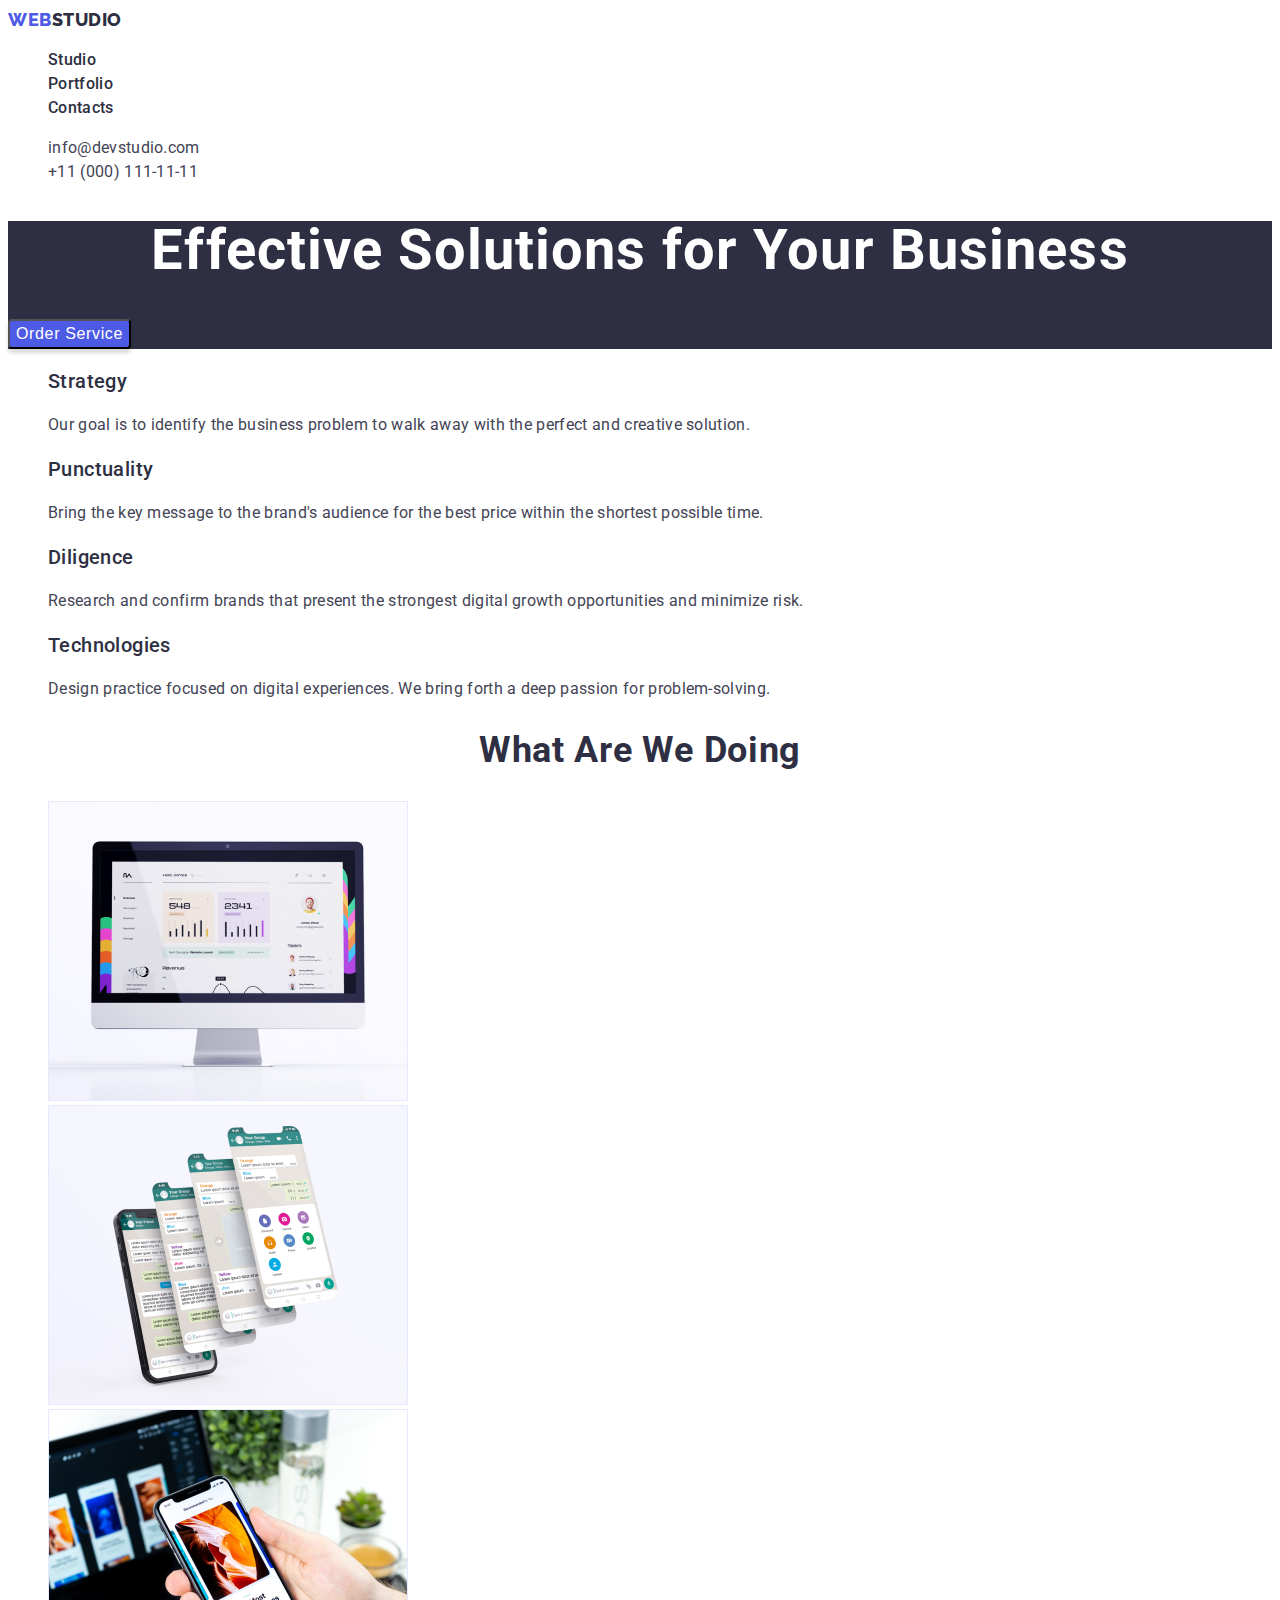
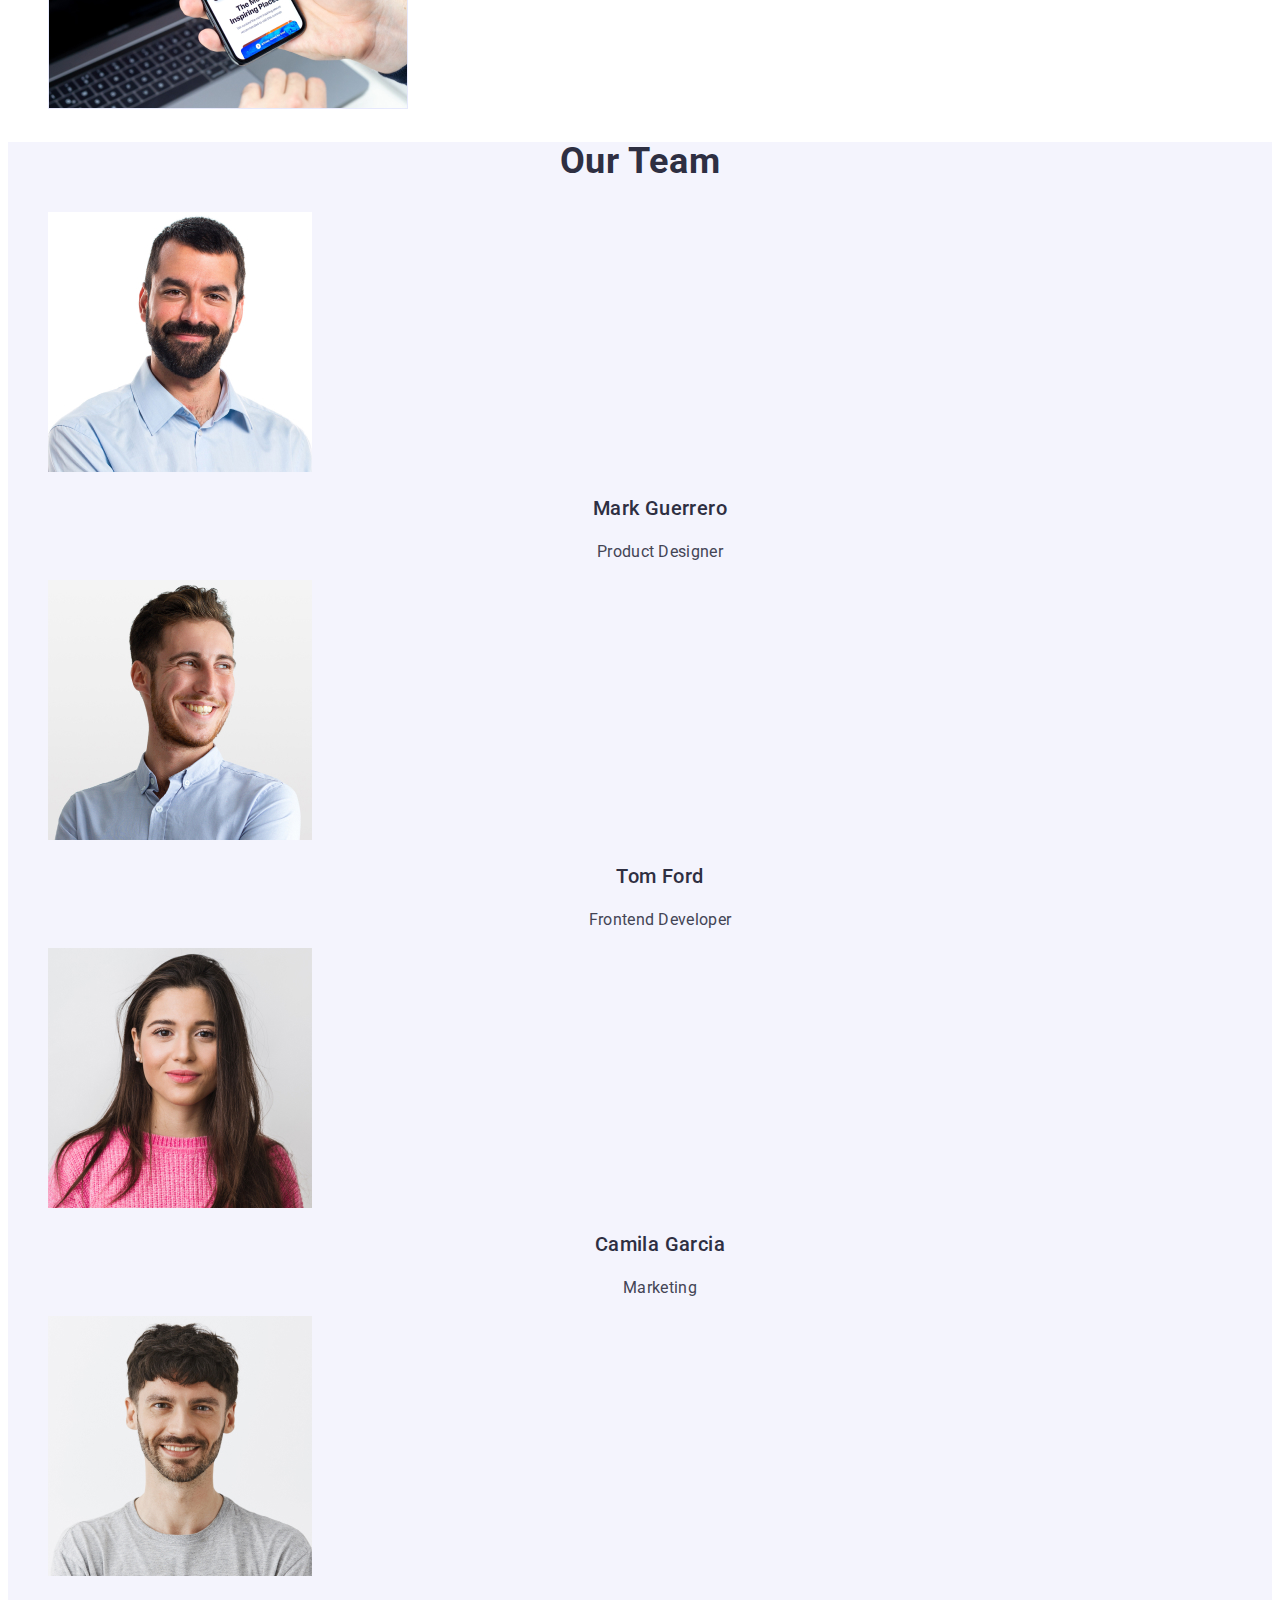
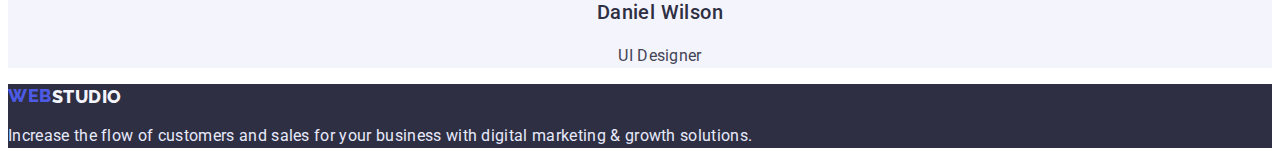
<file: index.html>
<!DOCTYPE html>
<html lang="en">
  <head>
    <meta charset="UTF-8" />
    <meta http-equiv="X-UA-Compatible" content="IE=edge" />
    <meta name="viewport" content="width=device-width, initial-scale=1.0" />
    <title>Studio</title>
    <link rel="preconnect" href="https://fonts.googleapis.com" />
    <link rel="preconnect" href="https://fonts.gstatic.com" crossorigin />
    <link rel="preconnect" href="https://fonts.googleapis.com" />
    <link rel="preconnect" href="https://fonts.gstatic.com" crossorigin />
    <link rel="preconnect" href="https://fonts.googleapis.com" />
    <link rel="preconnect" href="https://fonts.gstatic.com" crossorigin />
    <link
      href="https://fonts.googleapis.com/css2?family=Raleway:wght@800&family=Roboto:wght@400;500;700&display=swap"
      rel="stylesheet"
    />
    <link rel="stylesheet" href="./css/styles.css" />
  </head>
  <body>
    <!--===================== HEDER================ -->
    <header class="page-header">
      <nav class="navigation">
        <a class="logo" href="./index.html"
          >Web<span class="logo logo-part">Studio</span></a
        >
        <ul class="nav-list list">
          <li class="nav-item">
            <a class="nav-link link" href="./index.html">Studio</a>
          </li>
          <li class="nav-item">
            <a class="nav-link link" href="./portfolio.html">Portfolio</a>
          </li>
          <li class="nav-item">
            <a class="nav-link link" href="">Contacts</a>
          </li>
        </ul>
      </nav>
      <address class="address">
        <ul class="contacts list">
          <li class="contacts-link">
            <a class="address-link link" href="mailto:info@devstudio.com"
              >info@devstudio.com</a
            >
          </li>
          <li class="contacts-link">
            <a class="address-link link" href="tel:+110001111111"
              >+11 (000) 111-11-11</a
            >
          </li>
        </ul>
      </address>
    </header>
    <main>
      <!-- ===================== HERO=====================-->
      <section class="hero">
        <h1 class="main-header">Effective Solutions for Your Business</h1>
        <button class="service-btn" type="button">Order Service</button>
      </section>
      <!-- ======================Explorer directions============ -->
      <section class="explorer-direction-section">
        <h2 class="explorer-direction-heder visually-hidden">
          explorer directions
        </h2>
        <ul class="explorer-direction-list list">
          <li class="explorer-direction-link">
            <h3 class="suptitle">Strategy</h3>
            <p class="text">
              Our goal is to identify the business problem to walk away with the
              perfect and creative solution.
            </p>
          </li>
          <li class="explorer-direction-link">
            <h3 class="suptitle">Punctuality</h3>
            <p class="text">
              Bring the key message to the brand's audience for the best price
              within the shortest possible time.
            </p>
          </li>
          <li class="explorer-direction-link">
            <h3 class="suptitle">Diligence</h3>
            <p class="text">
              Research and confirm brands that present the strongest digital
              growth opportunities and minimize risk.
            </p>
          </li>
          <li class="explorer-direction-link">
            <h3 class="suptitle">Technologies</h3>
            <p class="text">
              Design practice focused on digital experiences. We bring forth a
              deep passion for problem-solving.
            </p>
          </li>
        </ul>
      </section>
      <!-- ===================WHAT ARE WE DOING====================== -->
      <section class="products-section">
        <h2 class="section-title">What are we doing</h2>
        <ul class="products-section-list list">
          <li class="products-section-link">
            <img
              class="products-section-img"
              src="./images/img1.jpg"
              alt="computer applications"
              width="360"
            />
          </li>
          <li class="products-section-link">
            <img
              class="products-section-img"
              src="./images/img2.jpg"
              alt="mobile applications"
              width="360"
            />
          </li>
          <li class="products-section-link">
            <img
              class="products-section-img"
              src="./images/img3.jpg"
              alt="design"
              width="360"
            />
          </li>
        </ul>
      </section>
      <!-- ==================OUR TEAM=================== -->
      <section class="team-section">
        <h2 class="section-title">Our Team</h2>
        <ul class="team-section-list list">
          <li class="team-section-link">
            <img
              class="employee-photo"
              src="./images/мarkguerrero.jpg"
              alt="Product Designer"
              width="264"
            />
            <h3 class="suptitle suptitle-center">Mark Guerrero</h3>
            <p class="text employee-text">Product Designer</p>
          </li>
          <li class="team-section-link">
            <img
              class="employee-photo"
              src="./images/tomford.jpg"
              alt="Frontend Developer"
              width="264"
            />
            <h3 class="suptitle suptitle-center">Tom Ford</h3>
            <p class="text employee-text">Frontend Developer</p>
          </li>
          <li class="team-section-link">
            <img
              class="employee-photo"
              src="./images/camilagarcia.jpg"
              alt="Marketing"
              width="264"
            />
            <h3 class="suptitle suptitle-center">Camila Garcia</h3>
            <p class="text employee-text">Marketing</p>
          </li>
          <li class="team-section-link">
            <img
              class="employee-photo"
              src="./images/danielwilson.jpg"
              alt="UI Designer"
              width="264"
            />
            <h3 class="suptitle suptitle-center">Daniel Wilson</h3>
            <p class="text employee-text">UI Designer</p>
          </li>
        </ul>
      </section>
    </main>
    <!-- ==========================FOTER================================ -->
    <footer class="foter">
      <a class="logo" href="./index.html"
        >Web<span class="logo logo-part-foter">Studio</span></a
      >
      <p class="foter-text">
        Increase the flow of customers and sales for your business with digital
        marketing & growth solutions.
      </p>
    </footer>
  </body>
</html>
</file>
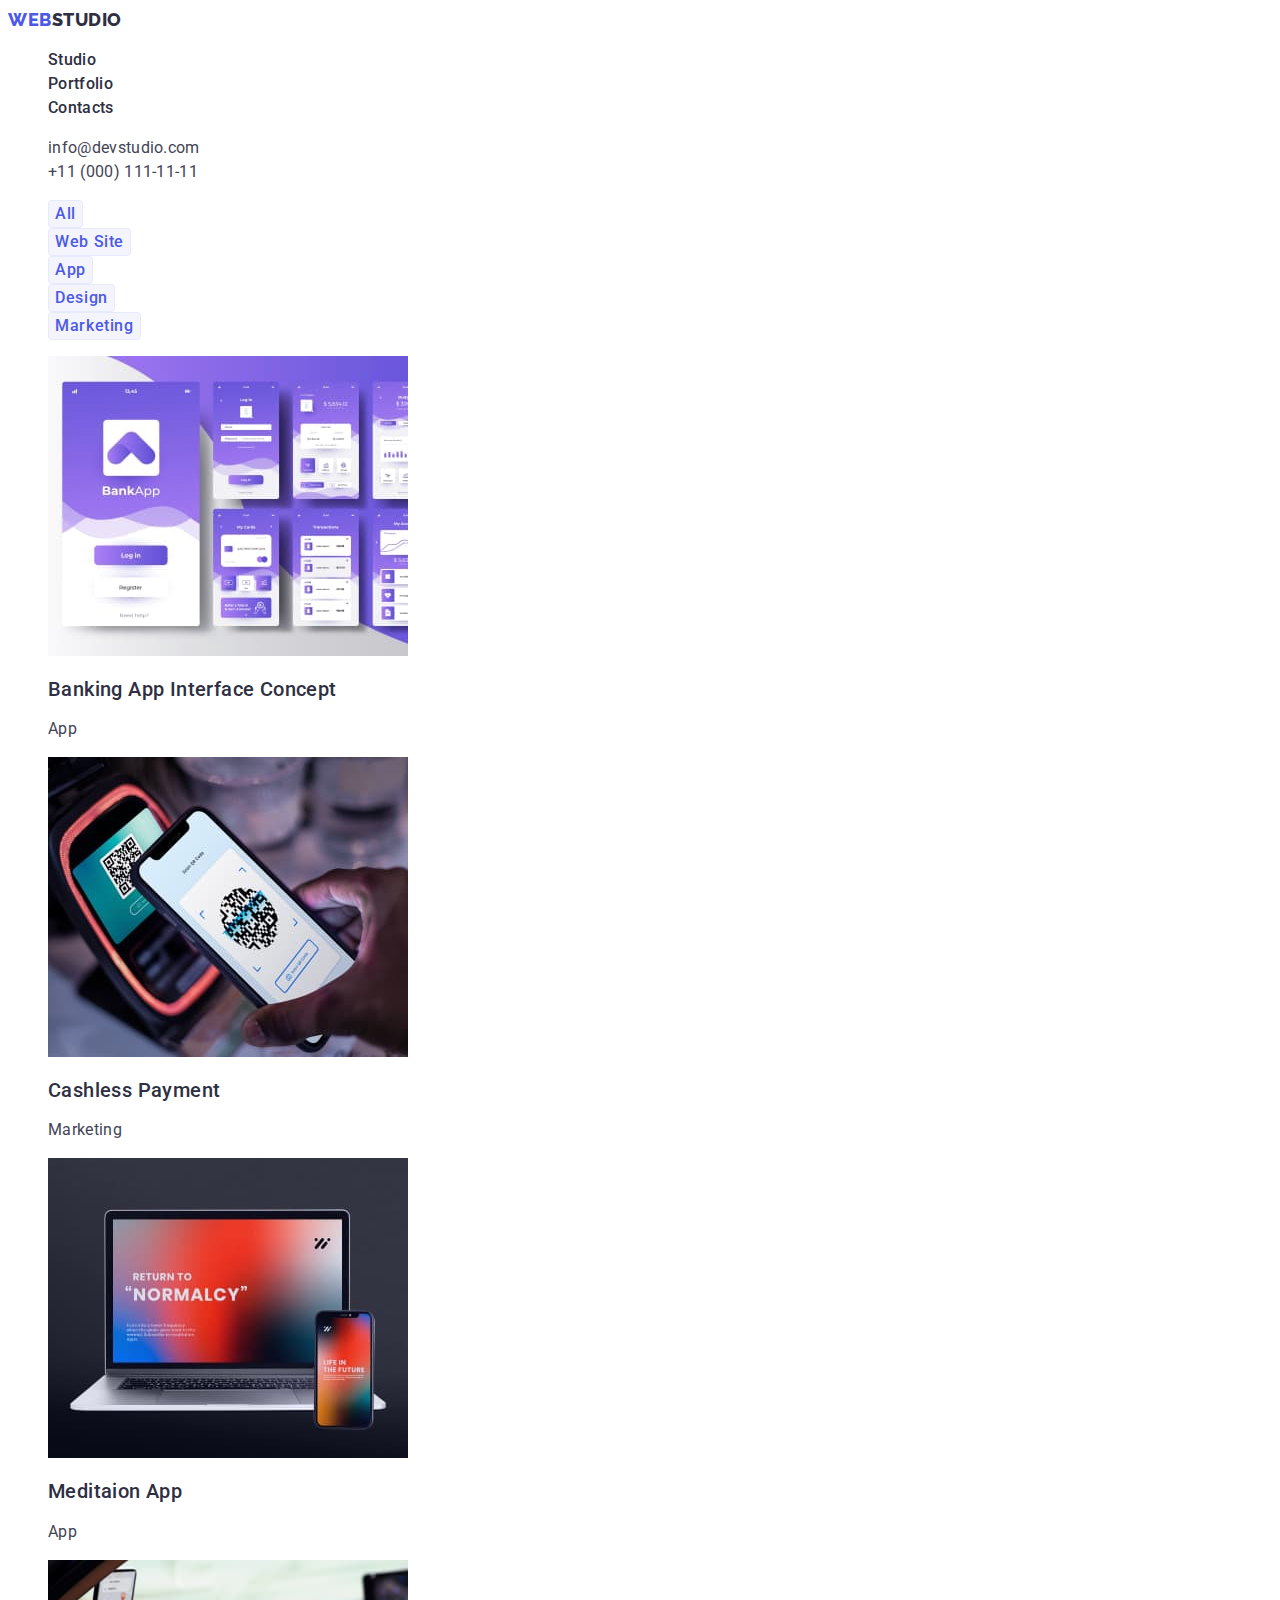
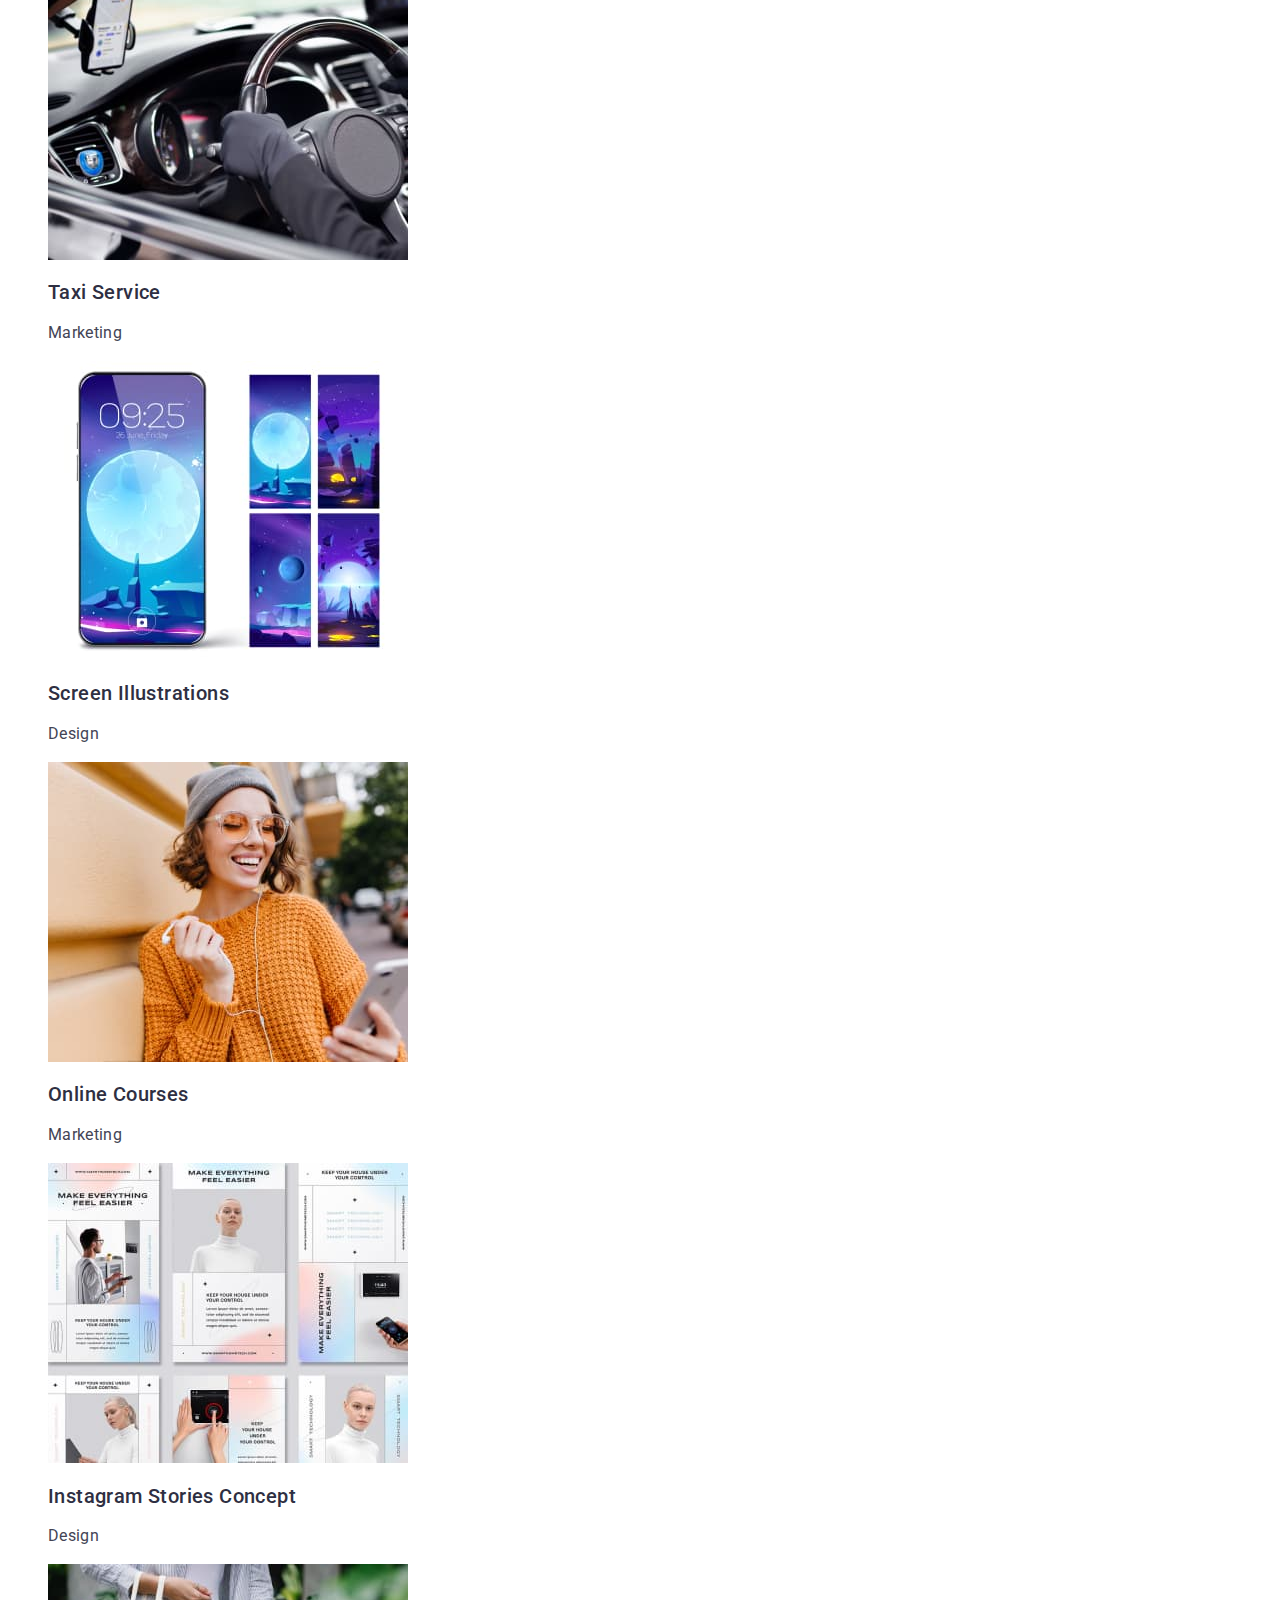
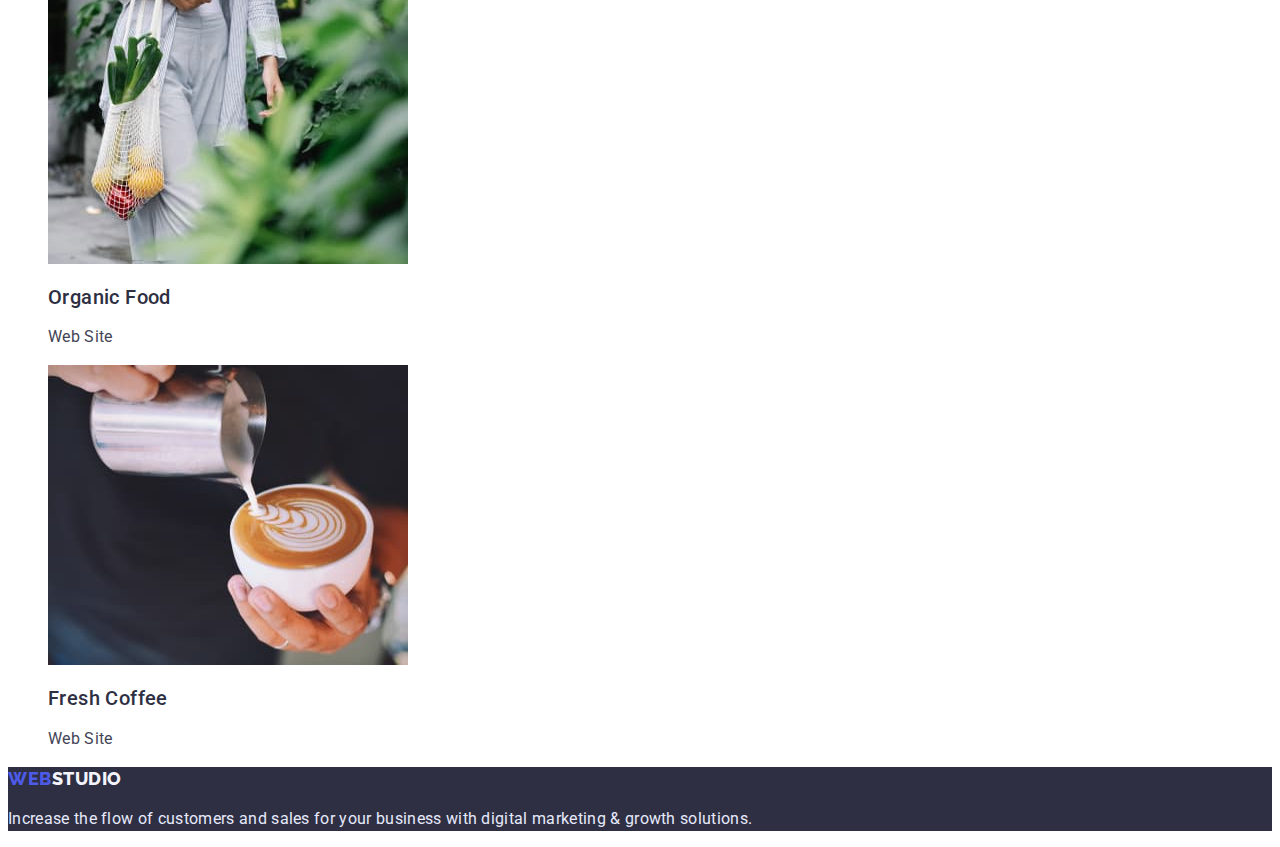
<file: portfolio.html>
<!DOCTYPE html>
<html lang="en">
  <head>
    <meta charset="UTF-8" />
    <meta http-equiv="X-UA-Compatible" content="IE=edge" />
    <meta name="viewport" content="width=device-width, initial-scale=1.0" />
    <title>Portfolio</title>
    <link rel="preconnect" href="https://fonts.googleapis.com" />
    <link rel="preconnect" href="https://fonts.gstatic.com" crossorigin />
    <link rel="preconnect" href="https://fonts.googleapis.com" />
    <link rel="preconnect" href="https://fonts.gstatic.com" crossorigin />
    <link
      href="https://fonts.googleapis.com/css2?family=Raleway:wght@800&family=Roboto:wght@400;500;700&display=swap"
      rel="stylesheet"
    />
    <link rel="stylesheet" href="css/styles.css" />
  </head>
  <body>
    <!-- =================HEDER==================== -->
    <header class="page-header">
      <nav class="navigation">
        <a class="logo" href="index.html"
          >Web<span class="logo logo-part">Studio</span></a
        >
        <ul class="nav-list list">
          <li class="nav-item">
            <a class="nav-link link" href="index.html">Studio</a>
          </li>
          <li class="nav-item">
            <a class="nav-link link" href="portfolio.html">Portfolio</a>
          </li>
          <li class="nav-item">
            <a class="nav-link link" href="">Contacts</a>
          </li>
        </ul>
      </nav>
      <address class="address">
        <ul class="contacts list">
          <li class="contacts-link">
            <a class="address-link link" href="mailto:info@devstudio.com"
              >info@devstudio.com</a
            >
          </li>
          <li class="contacts-link">
            <a class="address-link link" href="tel:+110001111111"
              >+11 (000) 111-11-11</a
            >
          </li>
        </ul>
      </address>
    </header>
    <main>
      <!-- ====================SORTING=============================== -->
      <section class="sorting-section">
        <h1 class="visually-hidden">Portfolio</h1>
        <ul class="sorting-section-list list">
          <li class="sorting-section-link">
            <button class="sorting-section-btn" type="button">All</button>
          </li>
          <li class="sorting-section-link">
            <button class="sorting-section-btn" type="button">Web Site</button>
          </li>
          <li class="sorting-section-link">
            <button class="sorting-section-btn" type="button">App</button>
          </li>
          <li class="sorting-section-link">
            <button class="sorting-section-btn" type="button">Design</button>
          </li>
          <li class="sorting-section-link">
            <button class="sorting-section-btn" type="button">Marketing</button>
          </li>
        </ul>
        <!-- ====================PORTFOLIO============================== -->
        <ul class="portfolio-list list">
          <li class="portfolio-link">
            <a class="photo link" href="">
              <img
                src="images/Banking_app_interface_concept.jpg"
                alt="banking app concept"
                width="360"
                height="300"
              />
              <h2 class="suptitle">Banking App Interface Concept</h2>
              <p class="text">App</p>
            </a>
          </li>
          <li class="portfolio-link">
            <a class="photo link" href="">
              <img
                src="images/Cashless_payment.jpg"
                alt="Cashless Payment"
                width="360"
                height="300"
              />
              <h2 class="suptitle">Cashless Payment</h2>
              <p class="text">Marketing</p>
            </a>
          </li>
          <li class="portfolio-link">
            <a class="photo link" href=""
              ><img
                src="images/Meditaion_app.jpg"
                alt="Meditaion App"
                width="360"
                height="300"
              />
              <h2 class="suptitle">Meditaion App</h2>
              <p class="text">App</p>
            </a>
          </li>
          <li class="portfolio-link">
            <a class="photo link" href=""
              ><img
                src="images/Taxi_service.jpg"
                alt="Taxi Service"
                width="360"
                height="300"
              />
              <h2 class="suptitle">Taxi Service</h2>
              <p class="text">Marketing</p>
            </a>
          </li>
          <li class="portfolio-link">
            <a class="photo link" href="">
              <img
                src="images/Screen_illustrations.jpg"
                alt="Screen Illustrations"
                width="360"
                height="300"
              />
              <h2 class="suptitle">Screen Illustrations</h2>
              <p class="text">Design</p>
            </a>
          </li>
          <li class="portfolio-link">
            <a class="photo link" href=""
              ><img
                src="images/Online_courses.jpg"
                alt="Online Courses"
                width="360"
                height="300"
              />
              <h2 class="suptitle">Online Courses</h2>
              <p class="text">Marketing</p>
            </a>
          </li>
          <li class="portfolio-link">
            <a class="photo link" href=""
              ><img
                src="images/Instagram_stories_concept.jpg"
                alt="Instagram Stories Concept"
                width="360"
                height="300"
              />
              <h2 class="suptitle">Instagram Stories Concept</h2>
              <p class="text">Design</p>
            </a>
          </li>
          <li class="portfolio-link">
            <a class="photo link" href=""
              ><img
                src="images/Organic_food.jpg"
                alt="Organic Food"
                width="360"
                height="300"
              />
              <h2 class="suptitle">Organic Food</h2>
              <p class="text">Web Site</p>
            </a>
          </li>
          <li class="portfolio-link">
            <a class="photo link" href=""
              ><img
                src="images/Fresh_coffee.jpg"
                alt="Fresh Coffee"
                width="360"
                height="300"
              />
              <h2 class="suptitle">Fresh Coffee</h2>
              <p class="text">Web Site</p>
            </a>
          </li>
        </ul>
      </section>
    </main>
    <footer class="foter">
      <a class="logo" href="index.html"
        >Web<span class="logo logo-part-foter">Studio</span></a
      >
      <p class="foter-text">
        Increase the flow of customers and sales for your business with digital
        marketing & growth solutions.
      </p>
    </footer>
  </body>
</html>
</file>
<file: css/styles.css>
:root {
--accent-color:  #404BBF; 
--accent-button-background:#404BBF;
--btn-background: #4D5AE5;
--hero-font-color: #FFFFFF;
--main-font: 'Roboto', sans-serif;
--main-font-color: #2E2F42;
--secondary-font-color: #434455;
--foter-background: #2E2F42;
--secondary-background: #F4F4FD;
--logo-part-foter-color:#F4F4FD;
--logo-color: #4D5AE5;
--logo-part-color:#2E2F42;
--foter-text-font-color:#E7E9FC;
}
.list { list-style: none;}
body {
font-family: var(--main-font);
font-weight: 400;
color: var(--main-font-color);
}
/*====================Site navigation==================  */

.logo {text-decoration: none;}
.link  {text-decoration: none;}

.logo {
font-family: 'Raleway', sans-serif;
font-weight: 800;
font-size: 18px;
line-height: 1.33;
display: flex;
align-items: center;
letter-spacing: 0.03em;
text-transform: uppercase;
color: var(--logo-color);
}
.logo-part {
color: var(--logo-part-color);
}
.nav-link {
font-weight: 500;
font-size: 16px;
line-height: 1.5;
letter-spacing: 0.02em;
color: var(--main-font-color);
}
.nav-link:hover,
.nav-link:focus {
    color: var(--accent-color);
}
.address {
font-style: normal;
}
.address-link {
font-size: 16px;
line-height: 1.5;
letter-spacing: 0.02em;
color: var(--secondary-font-color);
}
.address-link:hover,
.address-link:focus {
    color:var(--accent-color)
}
/* =================HERO==================== */
.hero {
    background: var(--foter-background);
}
.main-header {
font-weight: 700;
font-size: 56px;
line-height: 1.07;
text-align: center;
letter-spacing: 0.02em;
color: var(--hero-font-color);
}
.service-btn {
font-weight: 500;
font-size: 16px;
line-height: 1.5;
display: flex;
align-items: center;
letter-spacing: 0.04em;
color: var(--hero-font-color);
background: var(--btn-background);
box-shadow: 0px 4px 4px rgba(0, 0, 0, 0.15);
border-radius: 4px;
cursor: pointer;
}
.service-btn:hover,
.service-btn:focus {
background: var(--accent-button-background);
box-shadow: 0px 4px 4px rgba(0, 0, 0, 0.15);
border-radius: 4px;
}
/* ===============Explorer directions================= */
.visually-hidden {
    position: absolute;
    white-space: nowrap;
    width: 1px;
    height: 1px;
    overflow: hidden;
    border: 0;
    padding: 0;
    clip: rect(0 0 0 0);
    clip-path: inset(50%);
    margin: -1px;
} 
.suptitle {
font-weight: 500;
font-size: 20px;
line-height: 1.2;
letter-spacing: 0.02em;
color: var(--main-font-color);
}
.text {
font-size: 16px;
line-height: 1.5;
letter-spacing: 0.02em;
color: var(--secondary-font-color);
}
/* ===================WHAT ARE WE DOING======================  */
.section-title {
font-weight: 700;
font-size: 36px;
line-height: 1.11;
text-align: center;
letter-spacing: 0.02em;
text-transform: capitalize;
}
/* ==================OUR TEAM=================== */
.team-section {
    background: var(--secondary-background);
}
.suptitle-center {
text-align: center;
}
.employee-text {
text-align: center;
}
/*=================FOTER================== */
.foter {background: var(--foter-background);}

.logo-part-foter {
line-height: 1.17;
color: var(--logo-part-foter-color);
}
.foter-text {
font-size: 16px;
line-height: 1.5;
letter-spacing: 0.02em;
color: var(--foter-text-font-color);
}
/* ==============PORTFOLIO PAGE=========== */
.sorting-section-btn {
font-weight: 500;
font-size: 16px;
line-height: 1.5;
letter-spacing: 0.04em;
color: var(--logo-color);
background: var(--secondary-background);
border: 1px solid var(--foter-text-font-color);
border-radius: 4px;
cursor: pointer;
font-family: inherit;
}
.sorting-section-btn:hover,
.sorting-section-btn:focus {
color: var(--hero-font-color);
background: var(--accent-button-background);
border: 1px solid var(--accent-button-background);
box-shadow: 0px 3px 1px rgba(0, 0, 0, 0.1), 0px 2px 1px rgba(0, 0, 0, 0.08), 0px 2px 2px rgba(0, 0, 0, 0.12);
}
</file>
